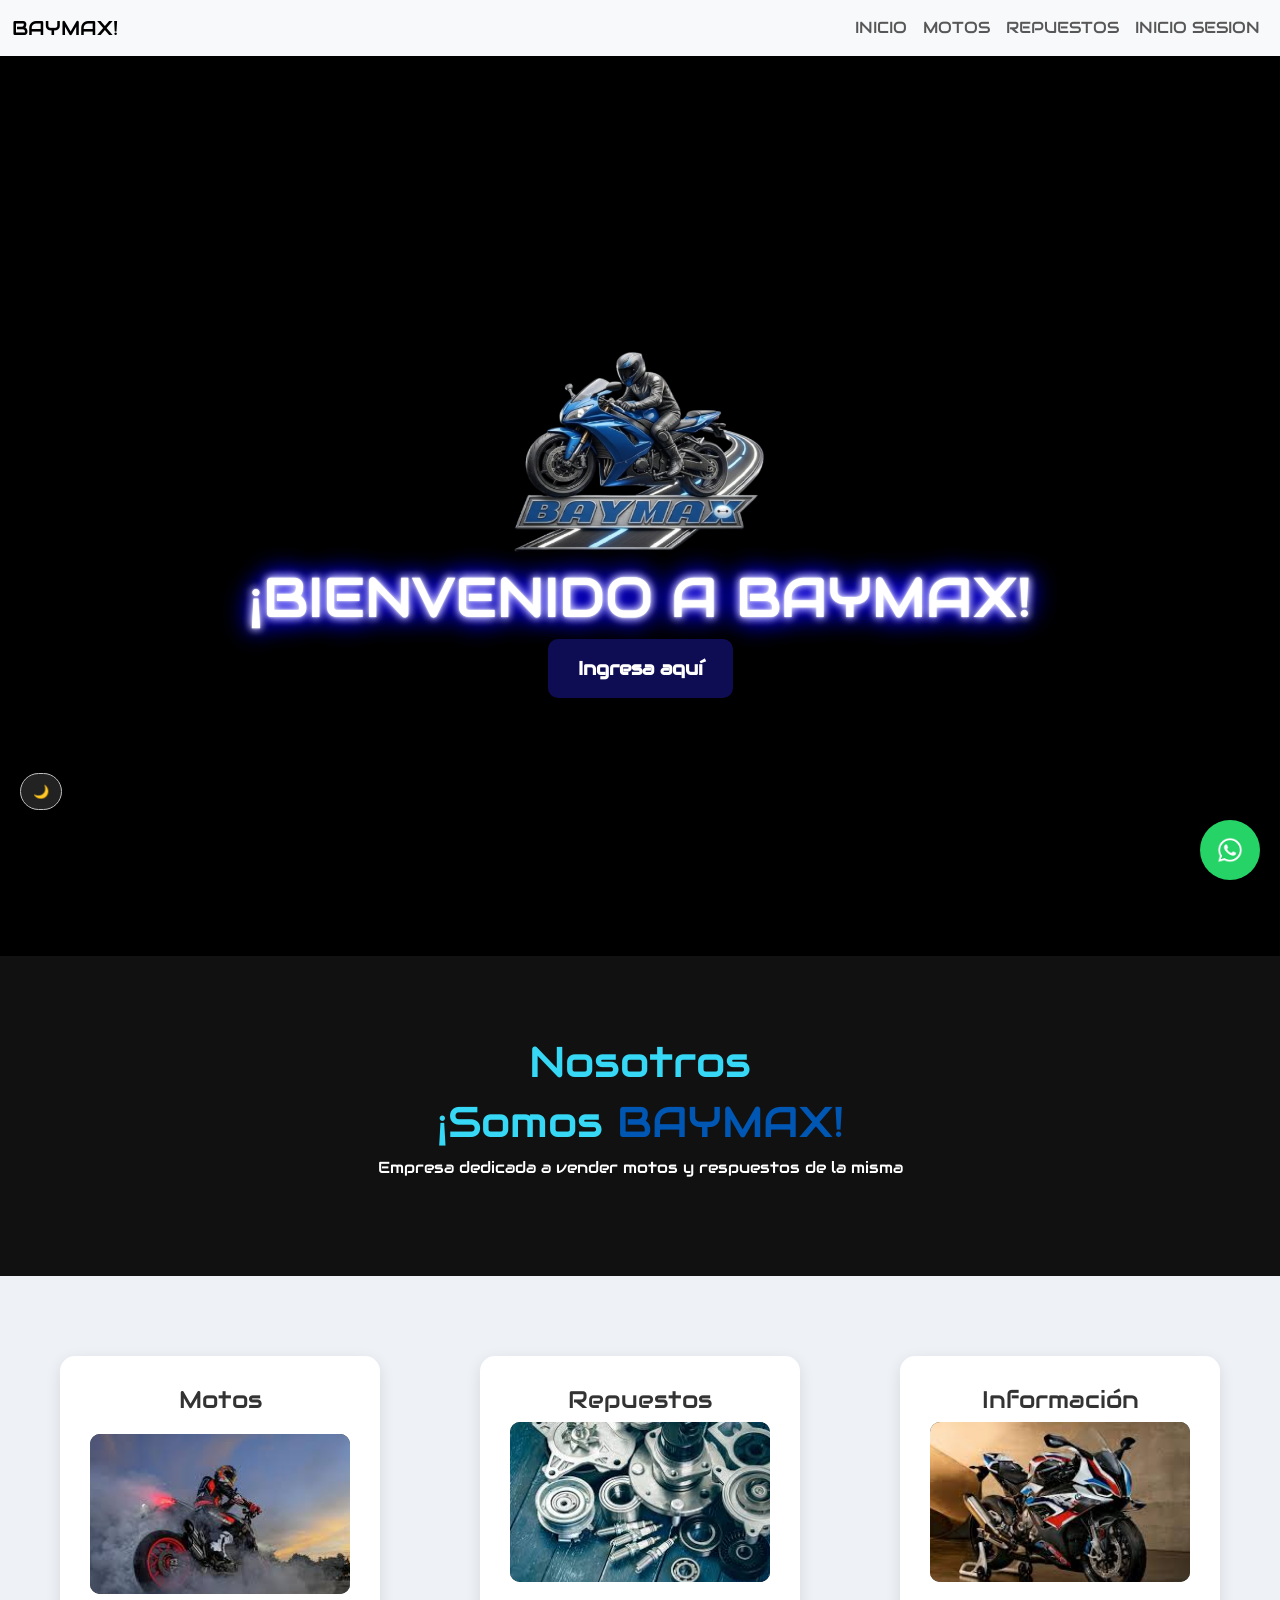
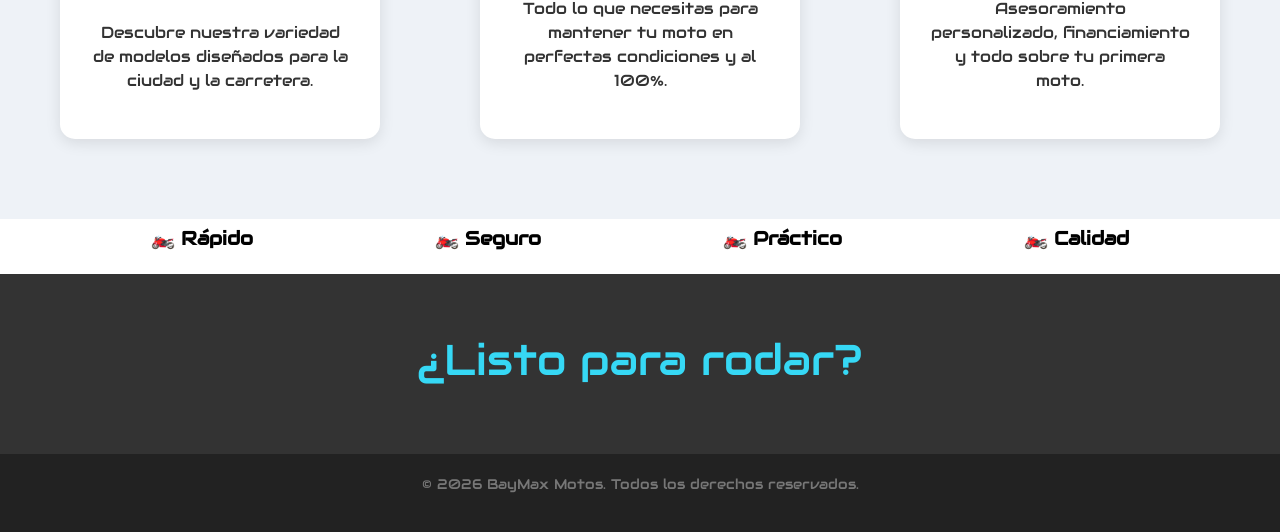
<file: index.html>
<!DOCTYPE html>
<html lang="en">
<head>
    <meta charset="UTF-8">
    <meta name="viewport" content="width=device-width, initial-scale=1.0">
    <title>BayMax</title>
    <link href="https://cdn.jsdelivr.net/npm/bootstrap@5.3.8/dist/css/bootstrap.min.css" rel="stylesheet" integrity="sha384-sRIl4kxILFvY47J16cr9ZwB07vP4J8+LH7qKQnuqkuIAvNWLzeN8tE5YBujZqJLB" crossorigin="anonymous">
    <link rel="preconnect" href="https://fonts.googleapis.com">
    <link rel="preconnect" href="https://fonts.gstatic.com" crossorigin>
    <link href="https://fonts.googleapis.com/css2?family=Audiowide&family=Playwrite+GB+J:ital,wght@0,100..400;1,100..400&display=swap" rel="stylesheet">
    <link rel="stylesheet" href="estilo.css">
</head>
<body>
    <nav class="navbar navbar-expand-lg bg-body-tertiary">
  <div class="container-fluid">
    <h3 class="navbar-brand mb-0 h1">BAYMAX!</h3>
    
    <button class="navbar-toggler" type="text/ajax" data-bs-toggle="collapse" data-bs-target="#navbarTogglerDemo02" aria-controls="navbarTogglerDemo02" aria-expanded="false" aria-label="Toggle navigation">
      <span class="navbar-toggler-icon"></span>
    </button>

    <div class="collapse navbar-collapse" id="navbarTogglerDemo02">
      <ul class="navbar-nav ms-auto mb-2 mb-lg-0">
        <li class="nav-item">
          <a class="nav-link" href="index.html">INICIO</a>
        </li>
        <li class="nav-item">
          <a class="nav-link" href=" motos/index.html">MOTOS</a>
        </li>
        <li class="nav-item">
          <a class="nav-link" href=" repuestos/index.html">REPUESTOS</a>
        </li>
        <li class="nav-item">
          <a class="nav-link" href="sesion/index.html">INICIO SESION</a>
        </li>
      </ul>
    </div>
  </div>
</nav>

  <main>
        <header class="hero">
            <div class="img-div">
            <img src="bayy.png" alt="baymax" title="baymax" width="400px" height="250px">
            
                <div class="hero-container">
                    <h1>¡BIENVENIDO A BAYMAX!</h1>
                    <a href="/nosotros/index.html"><button  class="btn-primario">Ingresa aquí</button> </a>
                </div>
            </div>
        </header>
    </main>
      <section id="somos-bay">
        <div class="container">
            <div class="programas">
                <h2>Nosotros</h2>
                <div class="img-container">
                    <h2>¡Somos <span class="mitad">BAYMAX!</span></h2>
                    <p>Empresa dedicada a vender motos y respuestos de la misma</p>
                </div>
            </div>
        </div>
    </section>
    
    <section id="que-ofrecemos">
        <div class="container cards-container">
            <div class="carta moto-bg">
                <h3>Motos</h3>
                <div class="imas">
                    <img src="moti.jpg" alt="moto">
                </div>
                <p>Descubre nuestra variedad de modelos diseñados para la ciudad y la carretera.</p>
                
            </div>
            <div class="carta repuesto-bg">
                <h3>Repuestos</h3>
                 <div class="imas">
                    <img src="repi.jpg" alt="Repuestos">
                </div>
                <p>Todo lo que necesitas para mantener tu moto en perfectas condiciones y al 100%.</p>
                
            </div>
            <div class="carta info-bg">
                <h3>Información</h3>
                 <div class="imas">
                    <img src="inif.jpg" alt="Información">
                </div>
                <p>Asesoramiento personalizado, financiamiento y todo sobre tu primera moto.</p>
               
            </div>
        </div>
    </section>
        <section id="caracteristicas">
        <div class="container">
            <ul>
                <li>🏍️ Rápido</li>
                <li>🏍️ Seguro</li>
                <li>🏍️ Práctico</li>
                <li>🏍️ Calidad</li>
            </ul>
        </div>
    </section>
    
    <section id="ultimo">
        <h2>¿Listo para rodar?</h2>
    </section>

    <footer>
        <div class="container">
            <p>&copy; 2026 BayMax Motos. Todos los derechos reservados.</p>
        </div>
    </footer>

     <button id="btn-theme" class="btn-theme">🌙 Mode</button>

     <a href="https://wa.me/573001234567" class="whatsapp" target="_blank"></a>
    
     <script src="codigo.js"></script>

    <script src="https://cdn.jsdelivr.net/npm/bootstrap@5.3.8/dist/js/bootstrap.bundle.min.js" integrity="sha384-FKyoEForCGlyvwx9Hj09JcYn3nv7wiPVlz7YYwJrWVcXK/BmnVDxM+D2scQbITxI" crossorigin="anonymous"></script>

</body>
</html>
</file>
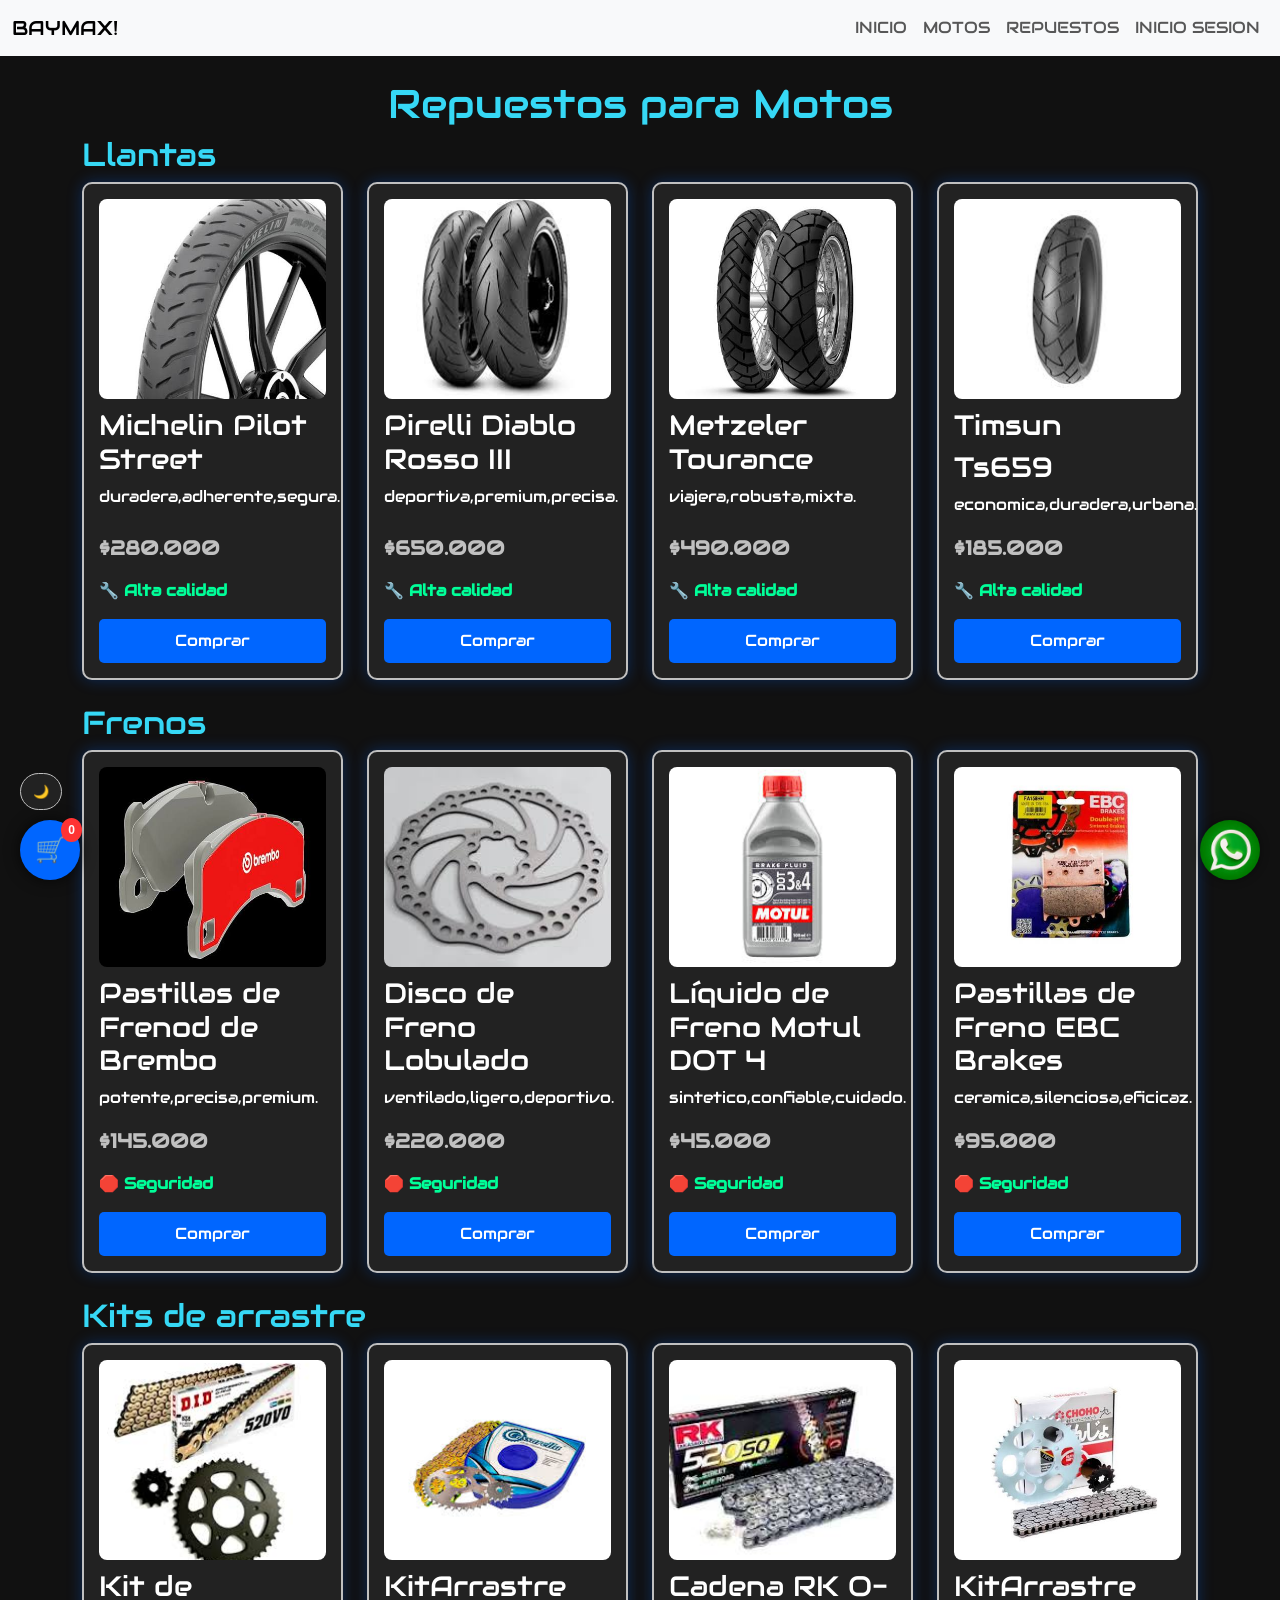
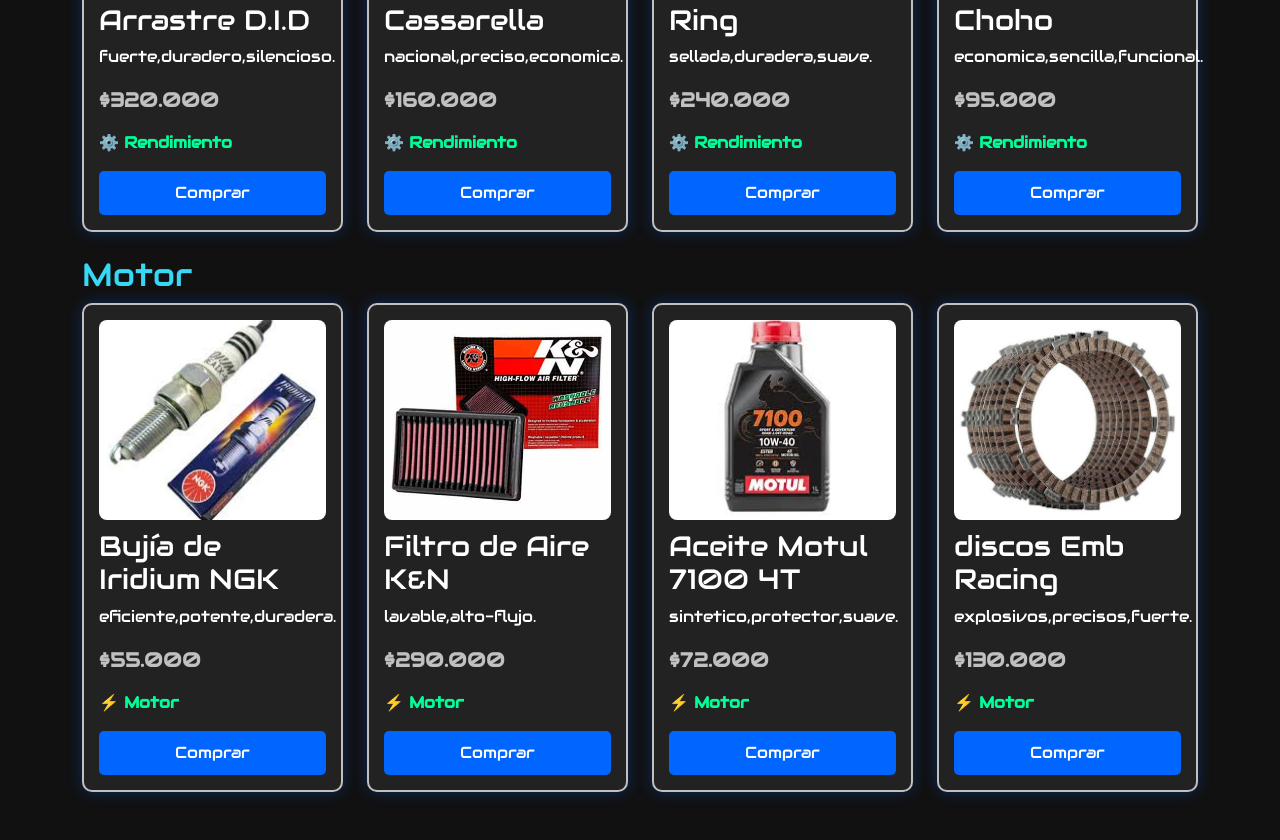
<file: repuestos/index.html>
<!DOCTYPE html>
<html lang="en">
<head>
    <meta charset="UTF-8">
    <meta name="viewport" content="width=device-width, initial-scale=1.0">
    <title>REPUESTOS</title>
    <link href="https://cdn.jsdelivr.net/npm/bootstrap@5.3.8/dist/css/bootstrap.min.css" rel="stylesheet" integrity="sha384-sRIl4kxILFvY47J16cr9ZwB07vP4J8+LH7qKQnuqkuIAvNWLzeN8tE5YBujZqJLB" crossorigin="anonymous">
    <link rel="preconnect" href="https://fonts.googleapis.com">
    <link rel="preconnect" href="https://fonts.gstatic.com" crossorigin>
    <link href="https://fonts.googleapis.com/css2?family=Audiowide&family=Playwrite+GB+J:ital,wght@0,100..400;1,100..400&display=swap" rel="stylesheet">
    <link rel="stylesheet" href="repuestos.css">
</head>
<body>
   <nav class="navbar navbar-expand-lg bg-body-tertiary">
  <div class="container-fluid">
    <h3 class="navbar-brand mb-0 h1">BAYMAX!</h3>
    
    <button class="navbar-toggler" type="text/ajax" data-bs-toggle="collapse" data-bs-target="#navbarTogglerDemo02" aria-controls="navbarTogglerDemo02" aria-expanded="false" aria-label="Toggle navigation">
      <span class="navbar-toggler-icon"></span>
    </button>

    <div class="collapse navbar-collapse" id="navbarTogglerDemo02">
      <ul class="navbar-nav ms-auto mb-2 mb-lg-0">
        <li class="nav-item">
          <a class="nav-link" href="/index.html">INICIO</a>
        </li>
        <li class="nav-item">
          <a class="nav-link" href="omaga/motos/index.html">MOTOS</a>
        </li>
        <li class="nav-item">
          <a class="nav-link" href="omaga/repuestos/index.html">REPUESTOS</a>
        </li>
        <li class="nav-item">
          <a class="nav-link" href="omaga/sesion/index.html">INICIO SESION</a>
        </li>
      </ul>
    </div>
  </div>
</nav>

<h1 class="hole mt-4">Repuestos para Motos</h1>

<div class="container">

    <h2>Llantas</h2>
    <div class="row g-4 mb-4">
        <div class="col-12 col-md-6 col-lg-3">
            <div class="caja">
                <img src="pilot.jpg" alt="Repuesto de moto" class="imagen">
                <h3>Michelin Pilot Street</h3>
                <p>duradera,adherente,segura.</p>
                <p class="precio">$280.000</p>
                <p class="recomendado">🔧 Alta calidad</p>
                <button class="azul">Comprar</button>
            </div>
        </div>
        <div class="col-12 col-md-6 col-lg-3">
            <div class="caja">
                <img src="rosso.jpg" alt="Repuesto de moto" class="imagen">
                <h3>Pirelli Diablo Rosso III</h3>
                <p>deportiva,premium,precisa.</p>
                <p class="precio">$650.000</p>
                <p class="recomendado">🔧 Alta calidad</p>
                <button class="azul">Comprar</button>
            </div>
        </div>
        <div class="col-12 col-md-6 col-lg-3">
            <div class="caja">
                <img src="metz.jpg" alt="Repuesto de moto" class="imagen">
                <h3>Metzeler Tourance</h3>
                <p>viajera,robusta,mixta.</p>
                <p class="precio">$490.000</p>
                <p class="recomendado">🔧 Alta calidad</p>
                <button class="azul">Comprar</button>
            </div>
        </div>
        <div class="col-12 col-md-6 col-lg-3">
            <div class="caja">
                <img src="sun.jpg" alt="Repuesto de moto" class="imagen">
                <h3>Timsun </h3>
                <h3>Ts659</h3>
                <p>economica,duradera,urbana.</p>
                <p class="precio">$185.000</p>
                <p class="recomendado">🔧 Alta calidad</p>
                <button class="azul">Comprar</button>
            </div>
        </div>
    </div>

    <h2>Frenos</h2>
    <div class="row g-4 mb-4">
        <div class="col-12 col-md-6 col-lg-3">
            <div class="caja">
                <img src="brem.jpg" alt="Repuesto de moto" class="imagen">
                <h3>Pastillas de Frenod de Brembo</h3>
                <p>potente,precisa,premium.</p>
                <p class="precio">$145.000</p>
                <p class="recomendado">🛑 Seguridad</p>
                <button class="azul">Comprar</button>
            </div>
        </div>
        <div class="col-12 col-md-6 col-lg-3">
            <div class="caja">
                <img src="disco.jpg" alt="Repuesto de moto" class="imagen">
                <h3>Disco de Freno Lobulado</h3>
                <p>ventilado,ligero,deportivo.</p>
                <p class="precio">$220.000</p>
                <p class="recomendado">🛑 Seguridad</p>
                <button class="azul">Comprar</button>
            </div>
        </div>
        <div class="col-12 col-md-6 col-lg-3">
            <div class="caja">
                <img src="motul.jpg" alt="Repuesto de moto" class="imagen">
                <h3>Líquido de Freno Motul DOT 4</h3>
                <p>sintetico,confiable,cuidado.</p>
                <p class="precio">$45.000</p>
                <p class="recomendado">🛑 Seguridad</p>
                <button class="azul">Comprar</button>
            </div>
        </div>
        <div class="col-12 col-md-6 col-lg-3">
            <div class="caja">
                <img src="ebc.jpg" alt="Repuesto de moto" class="imagen">
                <h3>Pastillas de Freno EBC Brakes</h3>
                <p>ceramica,silenciosa,eficicaz.</p>
                <p class="precio">$95.000</p>
                <p class="recomendado">🛑 Seguridad</p>
                <button class="azul">Comprar</button>
            </div>
        </div>
    </div>

    <h2>Kits de arrastre</h2>
    <div class="row g-4 mb-4">
        <div class="col-12 col-md-6 col-lg-3">
            <div class="caja">
                <img src="kit.jpg" alt="Repuesto de moto" class="imagen">
                <h3>Kit de Arrastre D.I.D</h3>
                <p>fuerte,duradero,silencioso.</p>
                <p class="precio">$320.000</p>
                <p class="recomendado">⚙️ Rendimiento</p>
                <button class="azul">Comprar</button>
            </div>
        </div>
        <div class="col-12 col-md-6 col-lg-3">
            <div class="caja">
                <img src="cassa.jpg" alt="Repuesto de moto" class="imagen">
                <h3>KitArrastre Cassarella</h3>
                <p>nacional,preciso,economica.</p>
                <p class="precio">$160.000</p>
                <p class="recomendado">⚙️ Rendimiento</p>
                <button class="azul">Comprar</button>
            </div>
        </div>
        <div class="col-12 col-md-6 col-lg-3">
            <div class="caja">
                <img src="ring.jpg" alt="Repuesto de moto" class="imagen">
                <h3>Cadena RK O-Ring</h3>
                <p>sellada,duradera,suave.</p>
                <p class="precio">$240.000</p>
                <p class="recomendado">⚙️ Rendimiento</p>
                <button class="azul">Comprar</button>
            </div>
        </div>
        <div class="col-12 col-md-6 col-lg-3">
            <div class="caja">
                <img src="choho.jpg" alt="Repuesto de moto" class="imagen">
                <h3>KitArrastre Choho</h3>
                <p>economica,sencilla,funcional.</p>
                <p class="precio">$95.000</p>
                <p class="recomendado">⚙️ Rendimiento</p>
                <button class="azul">Comprar</button>
            </div>
        </div>
    </div>

    <h2>Motor</h2>
    <div class="row g-4 mb-5">
        <div class="col-12 col-md-6 col-lg-3">
            <div class="caja">
                <img src="bujia.jpg" alt="Repuesto de moto" class="imagen">
                <h3>Bujía de Iridium NGK</h3>
                <p>eficiente,potente,duradera.</p>
                <p class="precio">$55.000</p>
                <p class="recomendado">⚡ Motor</p>
                <button class="azul">Comprar</button>
            </div>
        </div>
        <div class="col-12 col-md-6 col-lg-3">
            <div class="caja">
                <img src="aire.jpg" alt="Repuesto de moto" class="imagen">
                <h3>Filtro de Aire K&N</h3>
                <p>lavable,alto-flujo.</p>
                <p class="precio">$290.000</p>
                <p class="recomendado">⚡ Motor</p>
                <button class="azul">Comprar</button>
            </div>
        </div>
        <div class="col-12 col-md-6 col-lg-3">
            <div class="caja">
                <img src="mot7.jpg" alt="Repuesto de moto" class="imagen">
                <h3>Aceite Motul 7100 4T</h3>
                <p>sintetico,protector,suave.</p>
                <p class="precio">$72.000</p>
                <p class="recomendado">⚡ Motor</p>
                <button class="azul">Comprar</button>
            </div>
        </div>
        <div class="col-12 col-md-6 col-lg-3">
            <div class="caja">
                <img src="racing.jpg" alt="Repuesto de moto" class="imagen">
                <h3>discos Emb Racing</h3>
                <p>explosivos,precisos,fuerte.</p>
                <p class="precio">$130.000</p>
                <p class="recomendado">⚡ Motor</p>
                <button class="azul">Comprar</button>
            </div>
        </div>
    </div>
<button class="carrito-flotante" id="btn-abrir-carrito">
    🛒 <span id="carrito-contador">0</span>
</button>

<div class="carrito-panel" id="menuCarrito">
  <div class="carrito-header">
    <h5>Tu Carrito 🛒</h5>
    <button type="button" class="btn-cerrar-carrito" id="btn-cerrar-carrito">&times;</button>
  </div>
  
  <div class="carrito-body">
    <ul id="lista-carrito">
        </ul>
    
    <div class="carrito-footer">
        <div class="carrito-total-flex">
            <h5>Total:</h5>
            <h5 id="carrito-total">$0</h5>
        </div>
        <button class="btn-finalizar" onclick="pagarOEnviarAWhatsApp()">Finalizar Compra</button>
    </div>
  </div>
</div>

     <button id="btn-theme" class="btn-theme">🌙 Mode</button>

<script src="codigo.js"></script>

</div> <a href="https://wa.me/573001234567" class="whatsapp" target="_blank"></a>
    <script src="https://cdn.jsdelivr.net/npm/bootstrap@5.3.8/dist/js/bootstrap.bundle.min.js" integrity="sha384-FKyoEForCGlyvwx9Hj09JcYn3nv7wiPVlz7YYwJrWVcXK/BmnVDxM+D2scQbITxI" crossorigin="anonymous"></script>
     
</body>
</html>
</file>
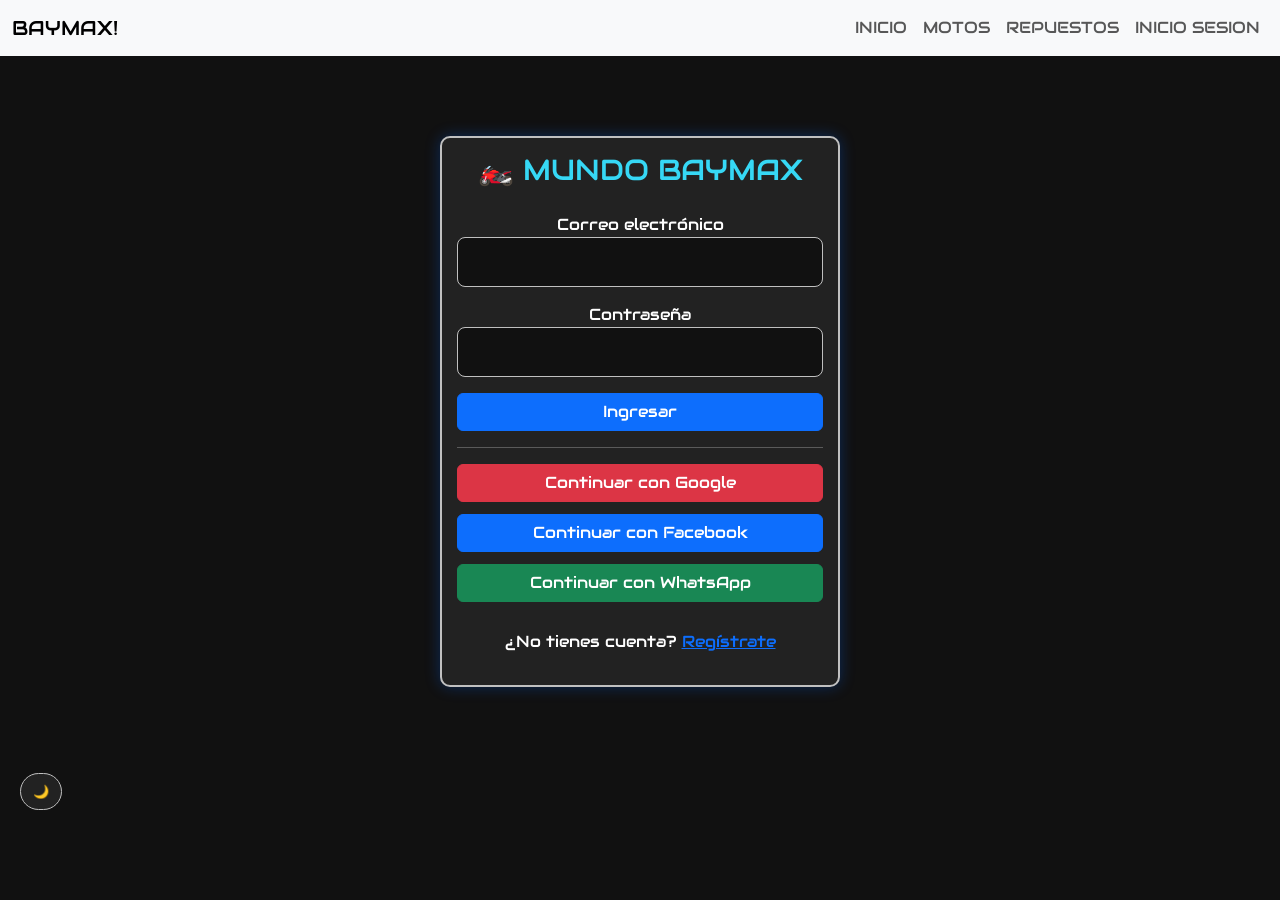
<file: sesion/index.html>
<!DOCTYPE html>
<html lang="es">
<head>
    <meta charset="UTF-8">
    <meta name="viewport" content="width=device-width, initial-scale=1.0">
    <title>Mundo Motos - Login</title>
    <link href="https://cdn.jsdelivr.net/npm/bootstrap@5.3.8/dist/css/bootstrap.min.css" rel="stylesheet" integrity="sha384-sRIl4kxILFvY47J16cr9ZwB07vP4J8+LH7qKQnuqkuIAvNWLzeN8tE5YBujZqJLB" crossorigin="anonymous">
    <link href="https://cdn.jsdelivr.net/npm/bootstrap@5.3.3/dist/css/bootstrap.min.css" rel="stylesheet">
    
     <link rel="preconnect" href="https://fonts.googleapis.com">
    <link rel="preconnect" href="https://fonts.gstatic.com" crossorigin>
    <link href="https://fonts.googleapis.com/css2?family=Audiowide&family=Playwrite+GB+J:ital,wght@0,100..400;1,100..400&display=swap" rel="stylesheet"><link rel="stylesheet" href="style.css">
</head>
<body>
 <nav class="navbar navbar-expand-lg bg-body-tertiary">
  <div class="container-fluid">
    <h3 class="navbar-brand mb-0 h1">BAYMAX!</h3>
    
    <button class="navbar-toggler" type="text/ajax" data-bs-toggle="collapse" data-bs-target="#navbarTogglerDemo02" aria-controls="navbarTogglerDemo02" aria-expanded="false" aria-label="Toggle navigation">
      <span class="navbar-toggler-icon"></span>
    </button>

    <div class="collapse navbar-collapse" id="navbarTogglerDemo02">
      <ul class="navbar-nav ms-auto mb-2 mb-lg-0">
        <li class="nav-item">
          <a class="nav-link" href="/index.html">INICIO</a>
        </li>
        <li class="nav-item">
          <a class="nav-link" href="/motos/index.html">MOTOS</a>
        </li>
        <li class="nav-item">
          <a class="nav-link" href="/repuestos/index.html">REPUESTOS</a>
        </li>
        <li class="nav-item">
          <a class="nav-link" href="/sesion/index.html">INICIO SESION</a>
        </li>
      </ul>
    </div>
  </div>
</nav>
    <div class="login-container">
        <h2>🏍️ Mundo BAYMAX</h2>

        <form id="loginForm">
            <div class="mb-3">
                <label>Correo electrónico</label>
                <input type="email" id="correo" class="form-control" required>
            </div>

            <div class="mb-3">
                <label>Contraseña</label>
                <input type="password" id="password" class="form-control" required>
            </div>

            <a href="motos.html" class="btn btn-primary w-100">
                Ingresar
            </a>
        </form>

        <hr>

        <button id="googleBtn" class="btn btn-danger btn-social">
            Continuar con Google
        </button>

        <button id="facebookBtn" class="btn btn-primary btn-social">
            Continuar con Facebook
        </button>

        <button id="whatsappBtn" class="btn btn-success btn-social">
            Continuar con WhatsApp
        </button>

        <p class="mt-3">
            ¿No tienes cuenta? <a href="registro.html">Regístrate</a>
        </p>
    </div>
    <button id="btn-theme" class="btn-theme">🌙 Mode</button>
    <script src="script.js"></script>

</body>
</html>
</file>
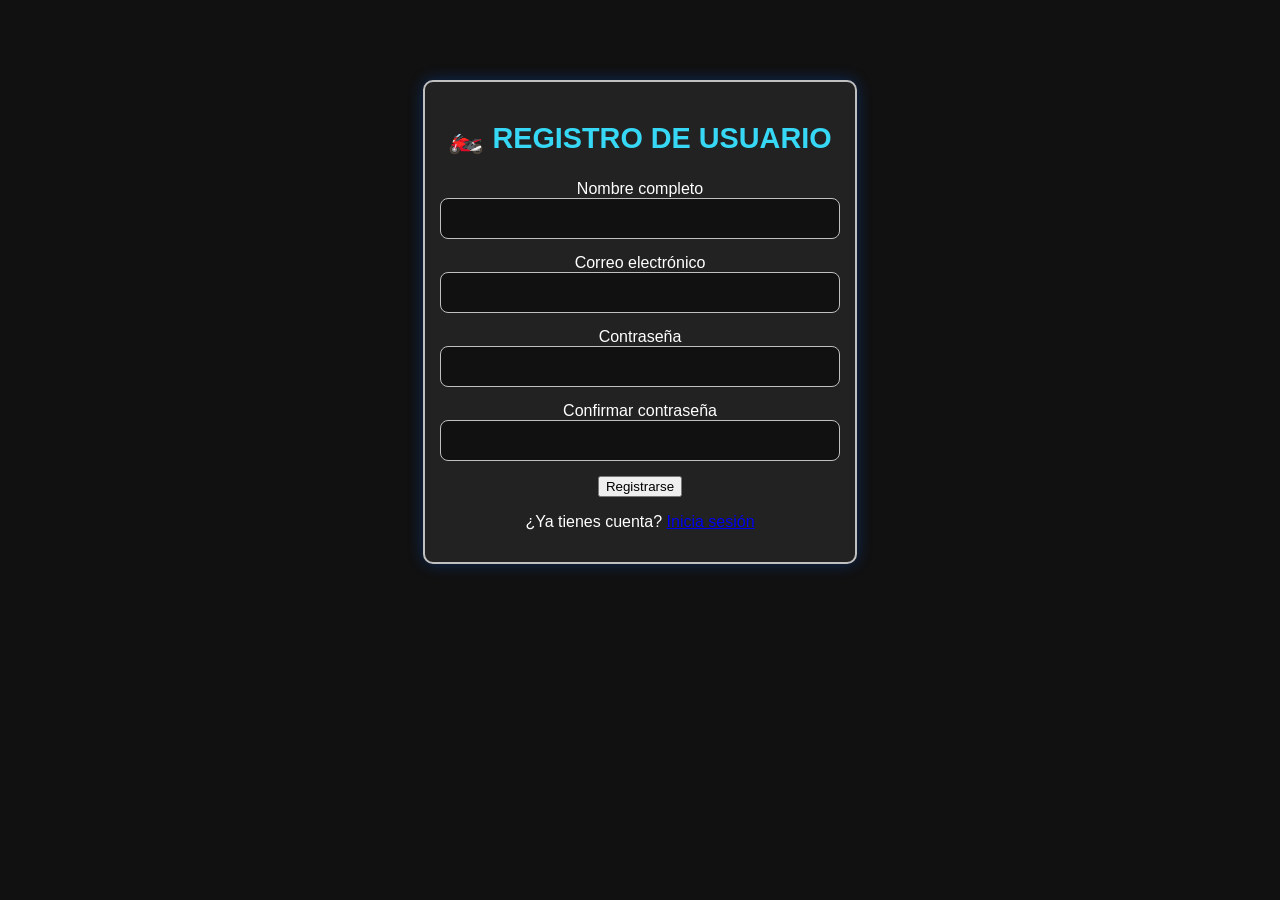
<file: sesion/registro.html>
<!DOCTYPE html>
<html lang="es">
<head>
    <meta charset="UTF-8">
    <meta name="viewport" content="width=device-width, initial-scale=1.0">
    <title>Registro - Mundo Motos</title>
    <link rel="stylesheet" href="style.css">
</head>
<body>

<div class="login-container">
    <h2>🏍️ Registro de Usuario</h2>

    <form id="registroForm">
        <div class="mb-3">
            <label>Nombre completo</label>
            <input type="text" id="nombre" class="form-control" required>
        </div>

        <div class="mb-3">
            <label>Correo electrónico</label>
            <input type="email" id="correo" class="form-control" required>
        </div>

        <div class="mb-3">
            <label>Contraseña</label>
            <input type="password" id="password" class="form-control" required>
        </div>

        <div class="mb-3">
            <label>Confirmar contraseña</label>
            <input type="password" id="confirmar" class="form-control" required>
        </div>

        <button type="submit" class="btn btn-primary w-100">
            Registrarse
        </button>
    </form>

    <p class="mt-3">
        ¿Ya tienes cuenta?
        <a href="index.html">Inicia sesión</a>
    </p>
</div>

<script>
document.getElementById("registroForm").addEventListener("submit", function(e){
    e.preventDefault();

    const pass = document.getElementById("password").value;
    const confirmar = document.getElementById("confirmar").value;

    if(pass !== confirmar){
        alert("Las contraseñas no coinciden");
        return;
    }

    alert("🎉 ¡Registro exitoso! Has recibido un descuento del 25% en tu primera compra de motos.");

    window.location.href = "index.html";
});
</script>

</body>
</html>
</file>
<file: estilo.css>
body {
        font-family: "Audiowide", sans-serif;
        margin: 0;
        font-weight: 200;
        background-color: var(--fondo-body);
        color: var(--texto-principal);
        transition: background-color 0.4s, color 0.4s;
    }
.hero {
    background-image: url(Azul.jpg);
    background-size: cover;
    background-position: center;
    height: 100vh;
    background-blend-mode: multiply;
    
    display: flex;
    justify-content: center;
    align-items: center;
    text-align: center;
    background-image: url(fondo.jpg);

    display: flex;
    justify-content: center;
    align-items: center;
    text-align: center;
    font-family:  "Audiowide", sans-serif;
    background-color: #000000;
    color: rgba(255, 255, 255, 0.936);
    text-align: center;
    padding: 40px 20px;
    color: #fff;
    font-size: 2rem;
    font-family:  "Audiowide", sans-serif;
    text-shadow: 
    0 0 2px #fff,
    0 0 10px #fff,
    0 0 20px #1100ff,
    0 0 30px #0d00ff,
    0 0 30px #0000ff,
    0 0 10px rgb(255, 255, 255)
}
.hero-container {
    color: rgb(255, 255, 255);
}

.whatsapp{
    position: fixed;
    bottom: 20px;
    right: 20px;
    width: 60px;
    height: 60px;
    background: #25D366;
    font-size: 35px;
    text-decoration: none;
    border-radius: 50%;
    display: flex;
    justify-content: center;
    align-items: center;
    box-shadow: 0 0 10px rgba(0,0,0,0.4);
    transition: 0.3s;
    background-image: url(des.jpg);
    background-size: cover;
    background-position: center;
}
.whatsapp:hover{
    transform: scale(1.1);
}

* {
    box-sizing: border-box;
    
}

h1 { font-size: 3.5rem; }
h2 { font-size: 2.7rem; }
h3 { font-size: 1.5rem; }
ul { list-style: none; padding: 0; }

button {
    font-size: 1rem;
    font-weight: bold;
    padding: 10px 20px;
    border-radius: 10px;
    border: 1px solid rgba(0, 0, 0, 0.2);
    box-shadow: 2px 2px 10px rgba(0, 0, 0, 0.3);
    color: white;
    background-color: #0056b3;
    cursor: pointer;
    transition: all 0.3s ease;
}

.btn-principal {
    display: inline-block; 
    text-decoration: none; 
    font-size: 1.5rem;
    font-weight: bold;
    padding: 15px 30px;
    border-radius: 10px;
    border: 1px solid rgba(0, 0, 0, 0.2);
    box-shadow: 2px 2px 10px rgba(0, 0, 0, 0.3);
    color: white;
    background-color: #0056b3;
    transition: all 0.3s ease;
}


.btn-principal:hover {
    
    transform: translateY(-5px) scale(1.05);
    background-color: #004085;
    color: white; 
}


.container {
    max-width: 1200px;
    margin: auto;
    padding: 0 20px;
}

.mitad { color: #0056b3; }


#principio h1 {
    color: wheat;
    margin-bottom: 20px;
}

#somos-bay .container {
    text-align: center;
    padding: 80px 12px;
}


#que-ofrecemos {
    background-color: #eef2f7;
    padding: 80px 0;
}

.cards-container {
    display: flex;
    justify-content: center; 
    align-items: center;
    flex-wrap: wrap; 
    gap: 30px; 
}

.carta {
    background-color: #ffffff;
    color: #333;
    border-radius: 15px;
    padding: 30px;
    width: 320px; 
    min-height: 250px;
    text-align: center;
    box-shadow: 0 4px 15px rgba(0,0,0,0.1);
    display: flex;
    flex-direction: column;
    justify-content: space-between;
    align-items: center;
}

.imas{
    width: 100% ;
    height: 160px ;
    overflow: hidden;
    border-radius: 10px;
    margin-bottom: 15px;
    background-color: #333;
}
.imas:hover{
    transform: scale(1.05);
}


#caracteristicas {
    padding: 5px 0;
    background-color: #fff;
    color: black;
}

#caracteristicas ul {
    display: flex;
    justify-content: space-around;
    flex-wrap: wrap;
    font-size: 1.2rem;
    font-weight: bold;
}


#ultimo {
    text-align: center;
    padding: 60px 0;
    background-color: #333;
    color: white;
}

footer {
    background-color: #222;
    color: #777;
    text-align: center;
    padding: 20px 0;
    font-size: 0.9rem;
}




.hero-container {
    color: rgb(255, 255, 255);
}

.btn-primario {
    background-color: rgb(14, 12, 83);
    color: white;
    padding: 15px 30px;
    font-size: 1.2rem;
    border: none;
    border-radius: 10px;
    cursor: pointer;

    transition: all 0.3s ease;
}

.btn-primario:hover {
    background-color:  rgb(46, 43, 131);
    transform: translateY(-5px);
    box-shadow: 0px 10px 15px  white;
}


.cards-container {
    display: flex;
    justify-content: space-between;
    align-items: stretch; 
    gap: 20px; 
    flex-wrap: wrap; 
}

.imas img {
    width: 100%;
    height: 180px; 
    object-fit: cover; 
    border-radius: 4px;
}
:root {
    --fondo-body: #111;
    --fondo-caja: #222;
    --texto-principal: white;
    --texto-titulo: #36d8f5;
    --borde-caja: silver;
    --sombra-neon: rgba(0, 102, 255, 0.3);
}

[data-theme="light"] {
    --fondo-body: #f4f4f4;
    --fondo-caja: #ffffff;
    --texto-principal: #222;
    --texto-titulo: #0052cc;
    --borde-caja: #ccc;
    --sombra-neon: rgba(0, 0, 0, 0.1);
}

.hola, .hole, h2 {
    color: var(--texto-titulo);
    transition: 0.4s;
}

.caja, .login-container {
    width: 100%;
    height: 100%;
    padding: 15px;
    display: flex;
    flex-direction: column;
    justify-content: space-between;
    background-color: var(--fondo-caja);
    border: 2px solid var(--borde-caja);
    border-radius: 10px;
    box-shadow: 0 0 15px var(--sombra-neon);
    transition: 0.3s ease all;
}

.btn-theme {
    background-color: var(--fondo-caja);
    color: var(--texto-principal);
    border: 1px solid var(--borde-caja);
    padding: 8px 12px;
    border-radius: 20px;
    cursor: pointer;
    font-family: "Audiowide", sans-serif;
    font-size: 13px;
    transition: 0.3s;
    position: fixed;
    bottom: 90px;
    left: 20px;
    z-index: 1000;
}

.btn-theme:hover {
    border-color: #36d8f5;
}
</file>
<file: repuestos/repuestos.css>
body {
    font-family: "Audiowide", sans-serif;
    margin: 0;
    font-weight: 200;
    font-style: normal;
}
body{
    margin: 0;
    background-color: #111;
    color: white;
}
.hole{
    text-align: center;
    color: #36d8f5;
}


.caja{
    width: 100%; 
    height: 100%; 
    padding: 15px;
    display: flex;
    flex-direction: column; 
    justify-content: space-between;
    background-color: #222;
    border: 2px solid silver;
    border-radius: 10px;
    transition: 0.3s;
}

.caja:hover{
    transform: scale(1.05);
}
.imagen{
    width: 100%;
    height: 200px;
    object-fit: cover;
    border-radius: 8px;
    margin-bottom: 10px; 
}
.precio{
    color: silver;
    font-size: 20px;
    font-weight: bold;
    margin-top: auto;
}

.recomendado{
    color: #00ff99;
    font-weight: bold;
}
.azul{
    background-color: #0066ff;
    color: white;
    border: none;
    padding: 10px 15px;
    border-radius: 5px;
    cursor: pointer;
    width: 100%;
}

.negro{
    background-color: black;
    color: silver;
    border: 1px solid silver;
    padding: 10px 15px;
    border-radius: 5px;
    cursor: pointer;
}


.whatsapp{
    position: fixed;
    bottom: 20px;
    right: 20px;
    width: 60px;
    height: 60px;
    background: #25D366;
    font-size: 35px;
    text-decoration: none;
    border-radius: 50%;
    display: flex;
    justify-content: center;
    align-items: center;
    box-shadow: 0 0 10px rgba(0,0,0,0.4);
    transition: 0.3s;
    background-image: url(wasaa.jpg); 
    background-size: cover;
    background-position: center;
}
.whatsapp:hover{
    transform: scale(1.1);
}
/* BOTÓN FLOTANTE DEL CARRITO */
.carrito-flotante {
    position: fixed;
    bottom: 20px;
    left: 20px;
    width: 60px;
    height: 60px;
    background-color: #0066ff;
    border: none;
    border-radius: 50%;
    display: flex;
    justify-content: center;
    align-items: center;
    box-shadow: 0 0 15px rgba(0,0,0,0.7);
    transition: 0.3s;
    font-size: 25px;
    z-index: 1000;
    cursor: pointer;
}
.carrito-flotante:hover {
    transform: scale(1.1);
    background-color: #36d8f5;
}
#carrito-contador {
    position: absolute;
    top: -2px;
    right: -2px;
    font-size: 12px;
    background-color: #ff3333;
    color: white;
    padding: 3px 7px;
    border-radius: 50%;
    font-family: sans-serif;
    font-weight: bold;
}


.carrito-panel {
    position: fixed;
    top: 0;
    right: -350px; 
    width: 320px;
    height: 100%;
    background-color: #1a1a1a;
    box-shadow: -5px 0 15px rgba(0,0,0,0.5);
    transition: 0.4s ease all;
    z-index: 1050;
    display: flex;
    flex-direction: column;
    border-left: 2px solid #333;
}


.carrito-panel.mostrar {
    right: 0;
}


.carrito-header {
    padding: 20px;
    border-bottom: 1px solid #333;
    display: flex;
    justify-content: space-between;
    align-items: center;
}
.carrito-header h5 {
    margin: 0;
    font-size: 1.2rem;
    color: #36d8f5;
}
.btn-cerrar-carrito {
    background: none;
    border: none;
    color: white;
    font-size: 30px;
    cursor: pointer;
    line-height: 1;
}
.btn-cerrar-carrito:hover {
    color: #ff3333;
}

.carrito-body {
    padding: 20px;
    flex-grow: 1;
    display: flex;
    flex-direction: column;
    justify-content: space-between;
    overflow-y: auto;
}


#lista-carrito {
    list-style: none;
    padding: 0;
    margin: 0;
}
.carrito-item {
    display: flex;
    align-items: center;
    justify-content: space-between;
    padding: 12px 0;
    border-bottom: 1px solid #2a2a2a;
}
.carrito-item-info {
    display: flex;
    align-items: center;
}
.carrito-item-info img {
    border-radius: 6px;
    object-fit: cover;
    margin-right: 10px;
}
.carrito-item-texto h6 {
    margin: 0 0 4px 0;
    font-size: 14px;
    max-width: 140px;
    white-space: nowrap;
    overflow: hidden;
    text-overflow: ellipsis;
}
.carrito-item-texto small {
    color: silver;
}
.btn-eliminar-item {
    background: none;
    border: none;
    cursor: pointer;
    font-size: 16px;
}


.carrito-footer {
    border-top: 1px solid #333;
    padding-top: 15px;
}
.carrito-total-flex {
    display: flex;
    justify-content: space-between;
    margin-bottom: 15px;
}
.carrito-total-flex h5 {
    margin: 0;
}
#carrito-total {
    color: #00ff99;
}
.btn-finalizar {
    width: 100%;
    background-color: #0066ff;
    color: white;
    border: none;
    padding: 12px;
    border-radius: 8px;
    font-family: "Audiowide", sans-serif;
    font-size: 15px;
    cursor: pointer;
    transition: 0.3s;
}
.btn-finalizar:hover {
    background-color: #0052cc;
    box-shadow: 0 0 10px rgba(0, 102, 255, 0.5);
}
:root {
    --fondo-body: #111;
    --fondo-caja: #222;
    --texto-principal: white;
    --texto-titulo: #36d8f5;
    --borde-caja: silver;
    --sombra-neon: rgba(0, 102, 255, 0.3);
}

[data-theme="light"] {
    --fondo-body: #f4f4f4;
    --fondo-caja: #ffffff;
    --texto-principal: #222;
    --texto-titulo: #0052cc;
    --borde-caja: #ccc;
    --sombra-neon: rgba(0, 0, 0, 0.1);
}

body {
    font-family: "Audiowide", sans-serif;
    margin: 0;
    font-weight: 200;
    background-color: var(--fondo-body);
    color: var(--texto-principal);
    transition: background-color 0.4s, color 0.4s;
}

.hola, .hole, h2 {
    color: var(--texto-titulo);
    transition: 0.4s;
}

.caja, .login-container {
    width: 100%;
    height: 100%;
    padding: 15px;
    display: flex;
    flex-direction: column;
    justify-content: space-between;
    background-color: var(--fondo-caja);
    border: 2px solid var(--borde-caja);
    border-radius: 10px;
    box-shadow: 0 0 15px var(--sombra-neon);
    transition: 0.3s ease all;
}

.btn-theme {
    background-color: var(--fondo-caja);
    color: var(--texto-principal);
    border: 1px solid var(--borde-caja);
    padding: 8px 12px;
    border-radius: 20px;
    cursor: pointer;
    font-family: "Audiowide", sans-serif;
    font-size: 13px;
    transition: 0.3s;
    position: fixed;
    bottom: 90px;
    left: 20px;
    z-index: 1000;

}

.btn-theme:hover {
    border-color: #36d8f5;
}
</file>
<file: sesion/style.css>
body {
    background-color: #111; 
    font-family: "Audiowide", sans-serif;
    color: white;
    margin: 0;
}

.login-container {
    max-width: 400px;
    margin: 80px auto;
    background: #222; 
    padding: 30px;
    border-radius: 15px;
    border: 2px solid silver;
    box-shadow: 0 0 20px rgba(0, 102, 255, 0.3); 
    text-align: center;
    transition: 0.3s;
}


.login-container:hover {
    box-shadow: 0 0 30px rgba(54, 216, 245, 0.6);
    border-color: #36d8f5;
}

h2 {
    color: #36d8f5; 
    margin-bottom: 25px;
    text-transform: uppercase;
    font-size: 1.8rem;
}


.login-container input[type="text"],
.login-container input[type="password"],
.login-container input[type="email"] {
    width: 100%;
    padding: 12px;
    margin-bottom: 15px;
    background-color: #111;
    border: 1px solid silver;
    border-radius: 8px;
    color: white;
    font-family: "Audiowide", sans-serif;
    box-sizing: border-box;
    outline: none;
    transition: 0.3s;
}

.login-container input:focus {
    border-color: #0066ff;
    box-shadow: 0 0 10px rgba(0, 102, 255, 0.5);
}


.btn-social {
    width: 100%;
    margin-bottom: 12px;
}
:root {
    --fondo-body: #111;
    --fondo-caja: #222;
    --texto-principal: white;
    --texto-titulo: #36d8f5;
    --borde-caja: silver;
    --sombra-neon: rgba(0, 102, 255, 0.3);
}

[data-theme="light"] {
    --fondo-body: #f4f4f4;
    --fondo-caja: #ffffff;
    --texto-principal: #222;
    --texto-titulo: #0052cc;
    --borde-caja: #ccc;
    --sombra-neon: rgba(0, 0, 0, 0.1);
}

body {
    font-family: "Audiowide", sans-serif;
    margin: 0;
    font-weight: 200;
    background-color: var(--fondo-body);
    color: var(--texto-principal);
    transition: background-color 0.4s, color 0.4s;
}

.hola, .hole, h2 {
    color: var(--texto-titulo);
    transition: 0.4s;
}

.caja, .login-container {
    width: 100%;
    height: 100%;
    padding: 15px;
    display: flex;
    flex-direction: column;
    justify-content: space-between;
    background-color: var(--fondo-caja);
    border: 2px solid var(--borde-caja);
    border-radius: 10px;
    box-shadow: 0 0 15px var(--sombra-neon);
    transition: 0.3s ease all;
}

.btn-theme {
    background-color: var(--fondo-caja);
    color: var(--texto-principal);
    border: 1px solid var(--borde-caja);
    padding: 8px 12px;
    border-radius: 20px;
    cursor: pointer;
    font-family: "Audiowide", sans-serif;
    font-size: 13px;
    transition: 0.3s;
    position: fixed;
    bottom: 90px;
    left: 20px;
    z-index: 1000;
}

.btn-theme:hover {
    border-color: #36d8f5;
}
</file>
